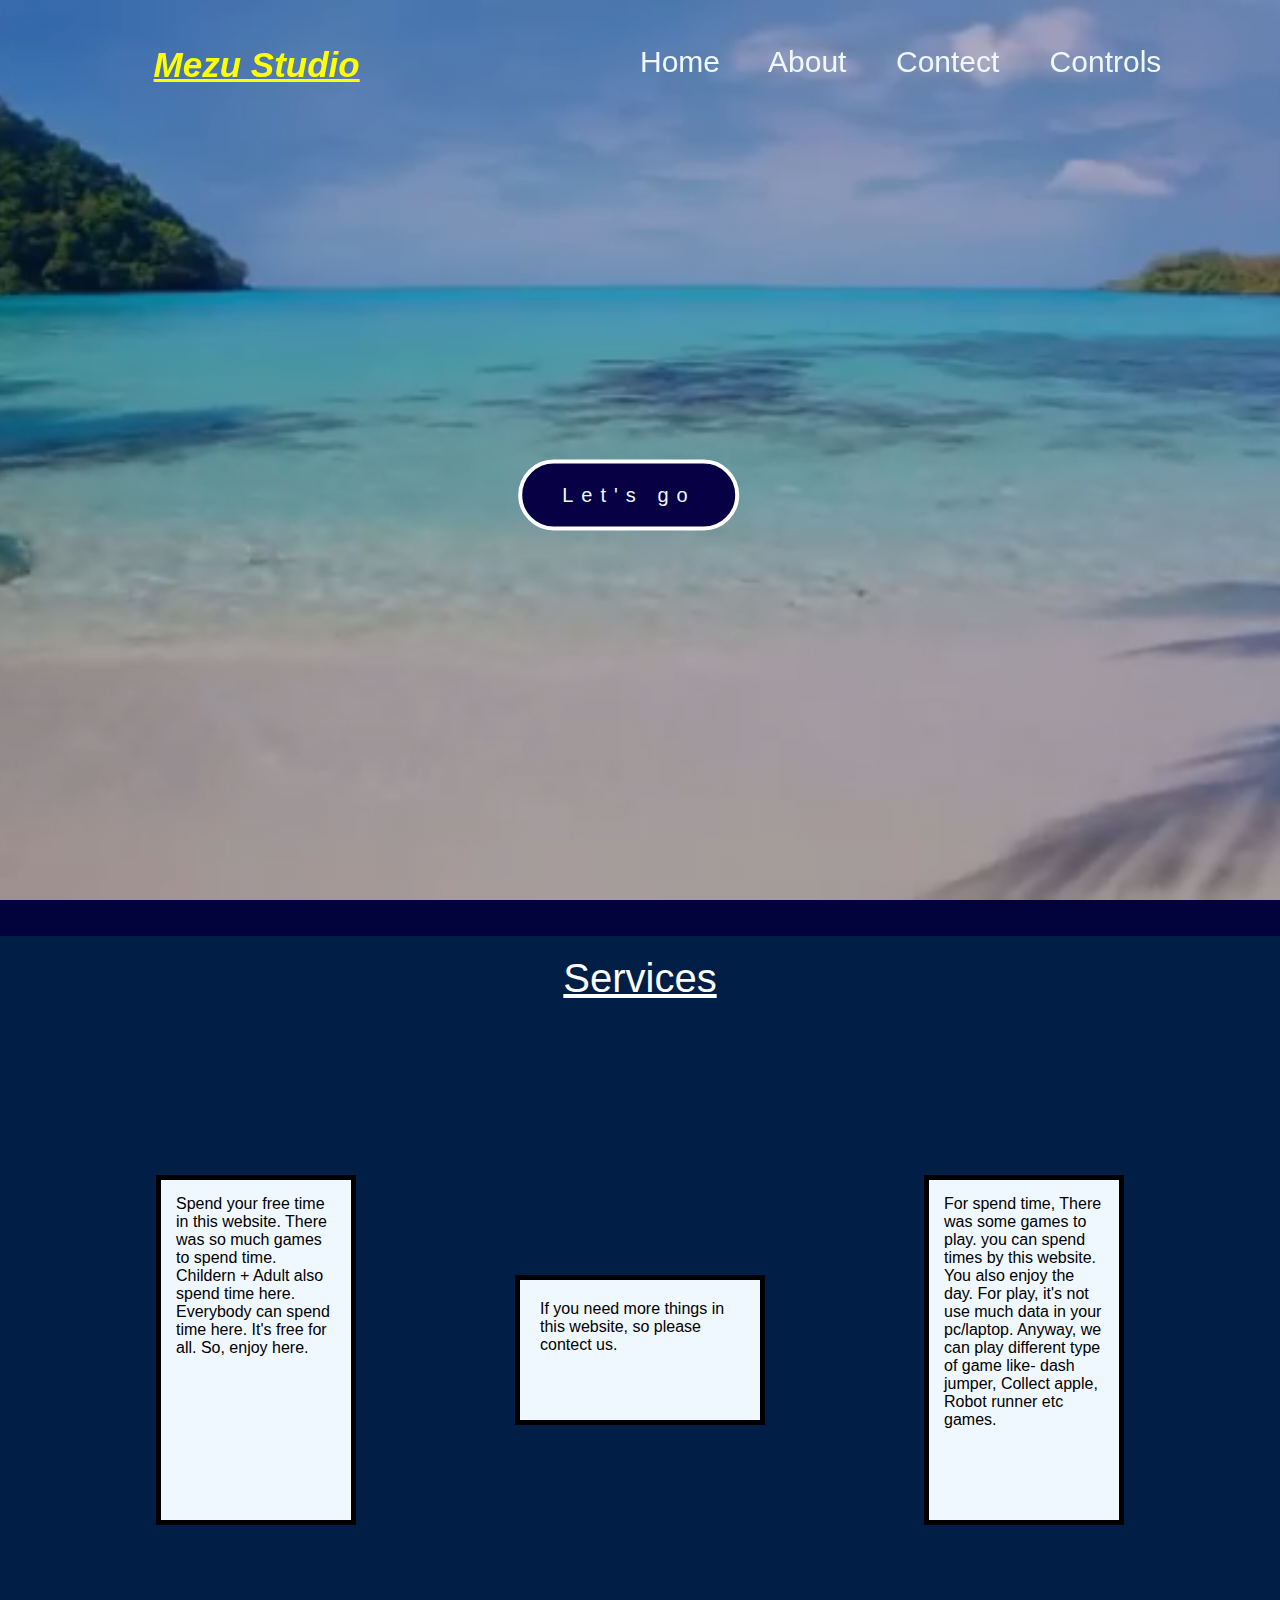
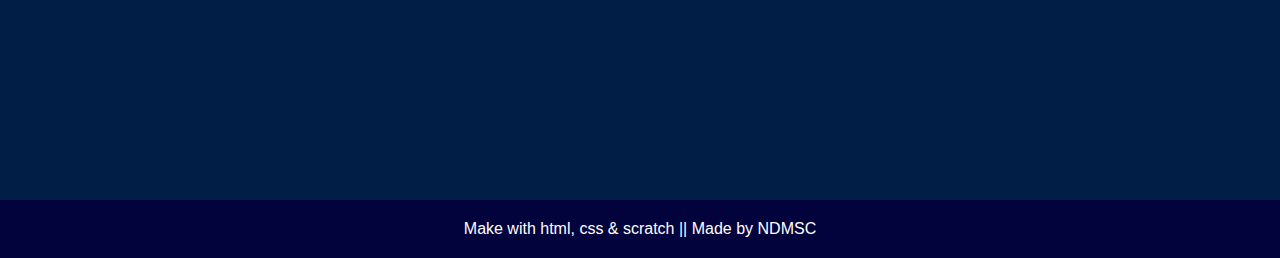
<file: index.html>
<!DOCTYPE html>
<html lang="en">
<head>
    <meta charset="UTF-8">
    <title>Mezu Studio</title>
    <link rel="stylesheet" href="index-css.css" >
</head>
<body>
    <section class="main">
        <video class="video" autoplay loop muted>
            <source type="video/mp4" src="beach.mp4">
        </video>
    </section>
    <font style=" position: absolute; top: 5%; left: 12%; font-size: 35px;  color: yellow;  "><b><u><i>Mezu Studio</i></u></b></font>

    <a href="index.html" class="top1" ><span>Home</span></a>
    <a href="about.html" class="top2" ><span>About</span></a>
    <a href="contect.html" class="top3" ><span>Contect</span></a>
    <a href="control.html" class="top4" ><span>Controls</span></a>

    <a href="main.html" class="let" style="--crl:#1e9bff"><span>Let's go</span></a>

    <div class="end1">
[base64]
    </div>

    <font class="service"><u>Services</u></font>
    
    <div class="s1">
        Spend your free time 
        in this website. There
        was so much games to
        spend time. Childern +
        Adult also spend time
        here. Everybody can
        spend time here. It's
        free for all. So, enjoy 
        here.

    </div>

    <div class="s3">
        
        If you need more things
        in this website, so please
        contect us.
    </div>

    <div class="s2">
        For spend time, There
        was some games to play.
        you can spend times by 
        this website. You also 
        enjoy the day. For play,
        it's not use much data 
        in your pc/laptop. Anyway, 
        we can play different type 
        of game like- dash jumper,
        Collect apple, Robot runner
        etc games.
    </div>

    <div class="end2">
        <font>Make with html, css & scratch || Made by NDMSC</font>
    </div>

    

</body>
</html>
</file>
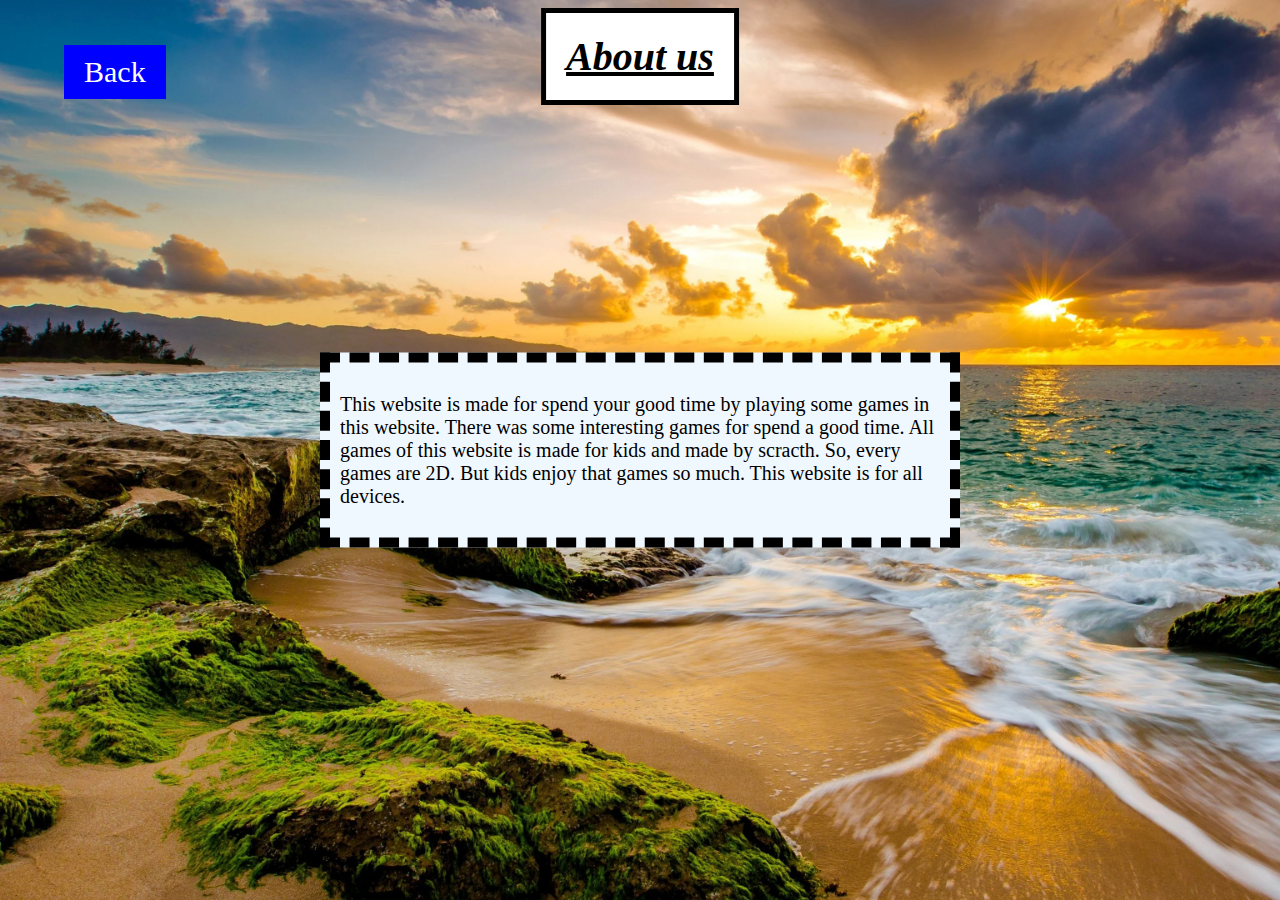
<file: about.html>
<!DOCTYPE html>
<html lang="en">
<head>
    <meta charset="UTF-8">
    <title>About us</title>
    <link rel="stylesheet" href="about.css">
</head>
<body>
    <div class="title">
        <u><b><i>About us</i></b></u>
    </div>

    <div class="tell">
        <p>
            This website is made for spend your good time by playing some games in this website. There was some interesting games
            for spend a good time. All games of this website is made for kids and made by scracth. So, every games are 2D. But 
            kids enjoy that games so much. This website is for all devices.
        </p>
    </div>

    
        <a href="index.html" class="back">Back</a>
    
</body>
</html>
</file>
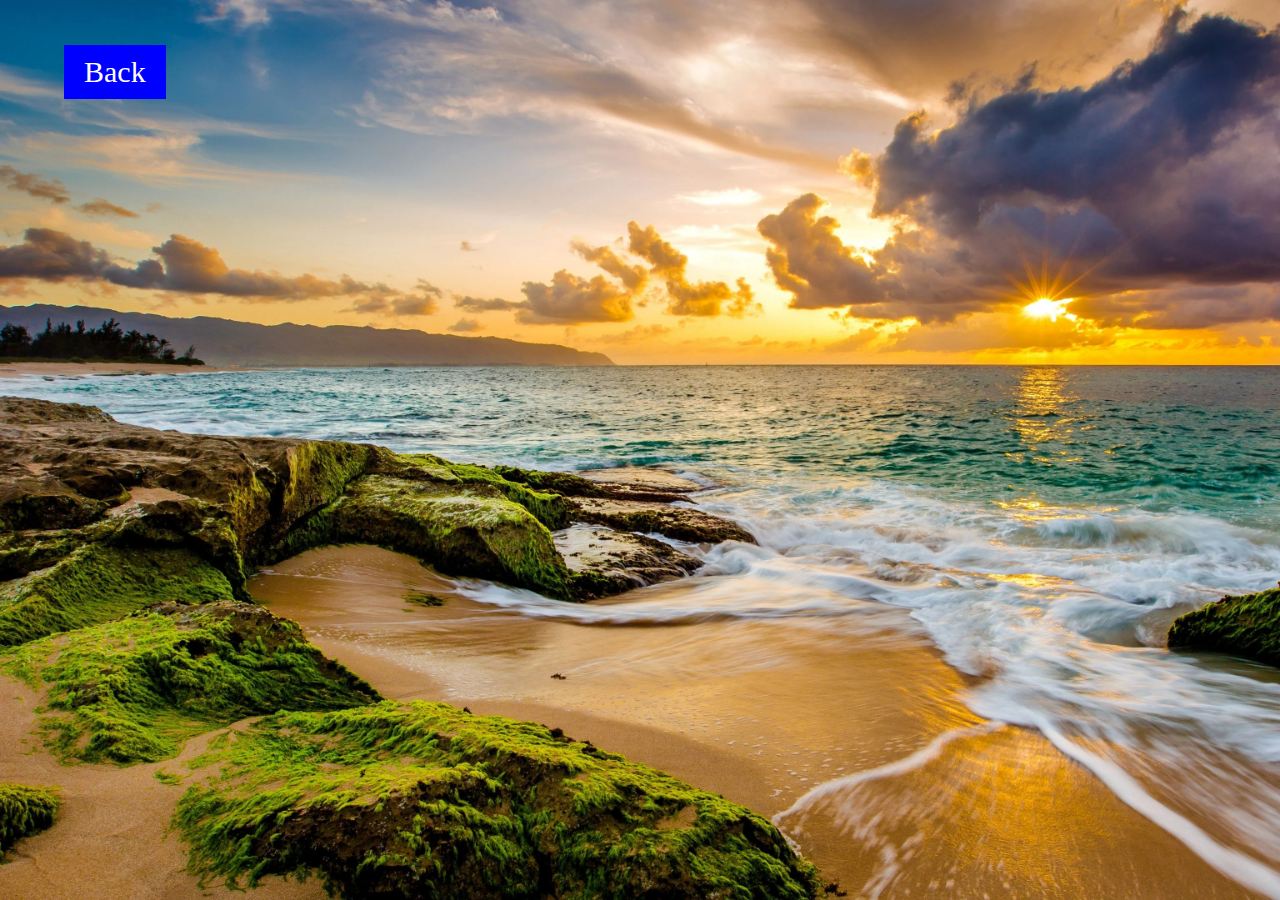
<file: contect.html>
<!DOCTYPE html>
<html lang="en">
<head>
    <meta charset="UTF-8">
    <title>Contect us</title>
    <link rel="stylesheet" href="contect.css">
</head>
<body>
    <!--0000
    <div class="title">
        <u><b><i>Contect Us</i></b></u>
    </div>
    <div class="yt">
        <img src="web-yt.jpeg" height="50px" width="100px">Channel Name: Mezu 3298 || Link: <a href="https://www.youtube.com/@Mezu3298" style="color: blue;">@Mezu3298</a>
    </div>

    <div class="mail">
        <img src="web-mail.jpeg" height="50px" width="60px">Gmail Address: mezu3298@gmail.com || Mail for help
    </div>
-->
    <a href="index.html" class="back">Back</a>
     
</body>
</html>
</file>
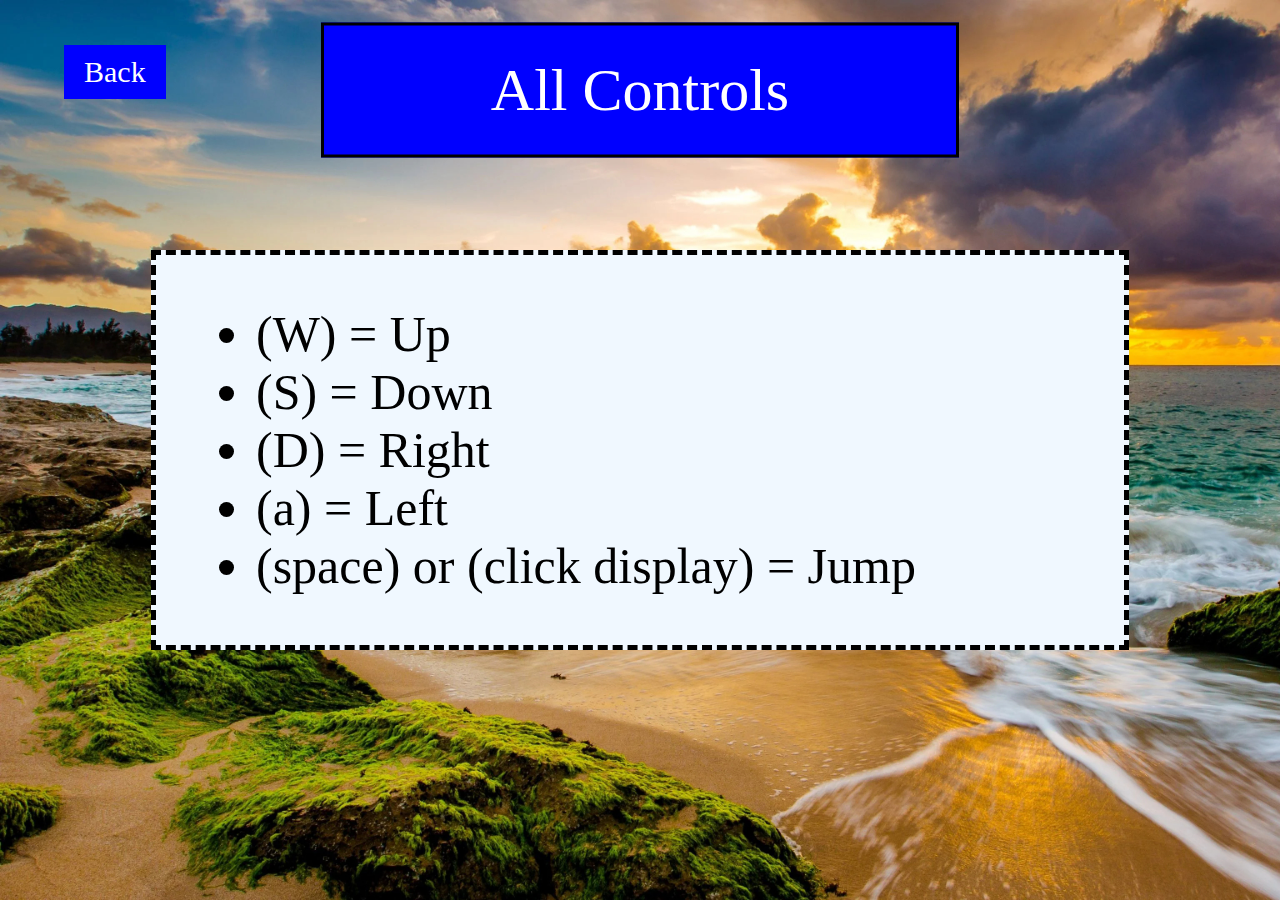
<file: control.html>
<!DOCTYPE html>
<html lang="en">
<head>
    <meta charset="UTF-8">
    <title>Controls</title>
    <link rel="stylesheet" href="control.css">
</head>
<body>
    <font class="h1">All Controls</font>
    <a href="index.html" class="back">Back</a>
    <div class="control">
        <li>(W) = Up</li>
        <li>(S) = Down</li>
        <li>(D) = Right</li>
        <li>(a) = Left</li>
        <li>(space) or (click display) = Jump</li>
    </div>
</body>
</html>
</file>
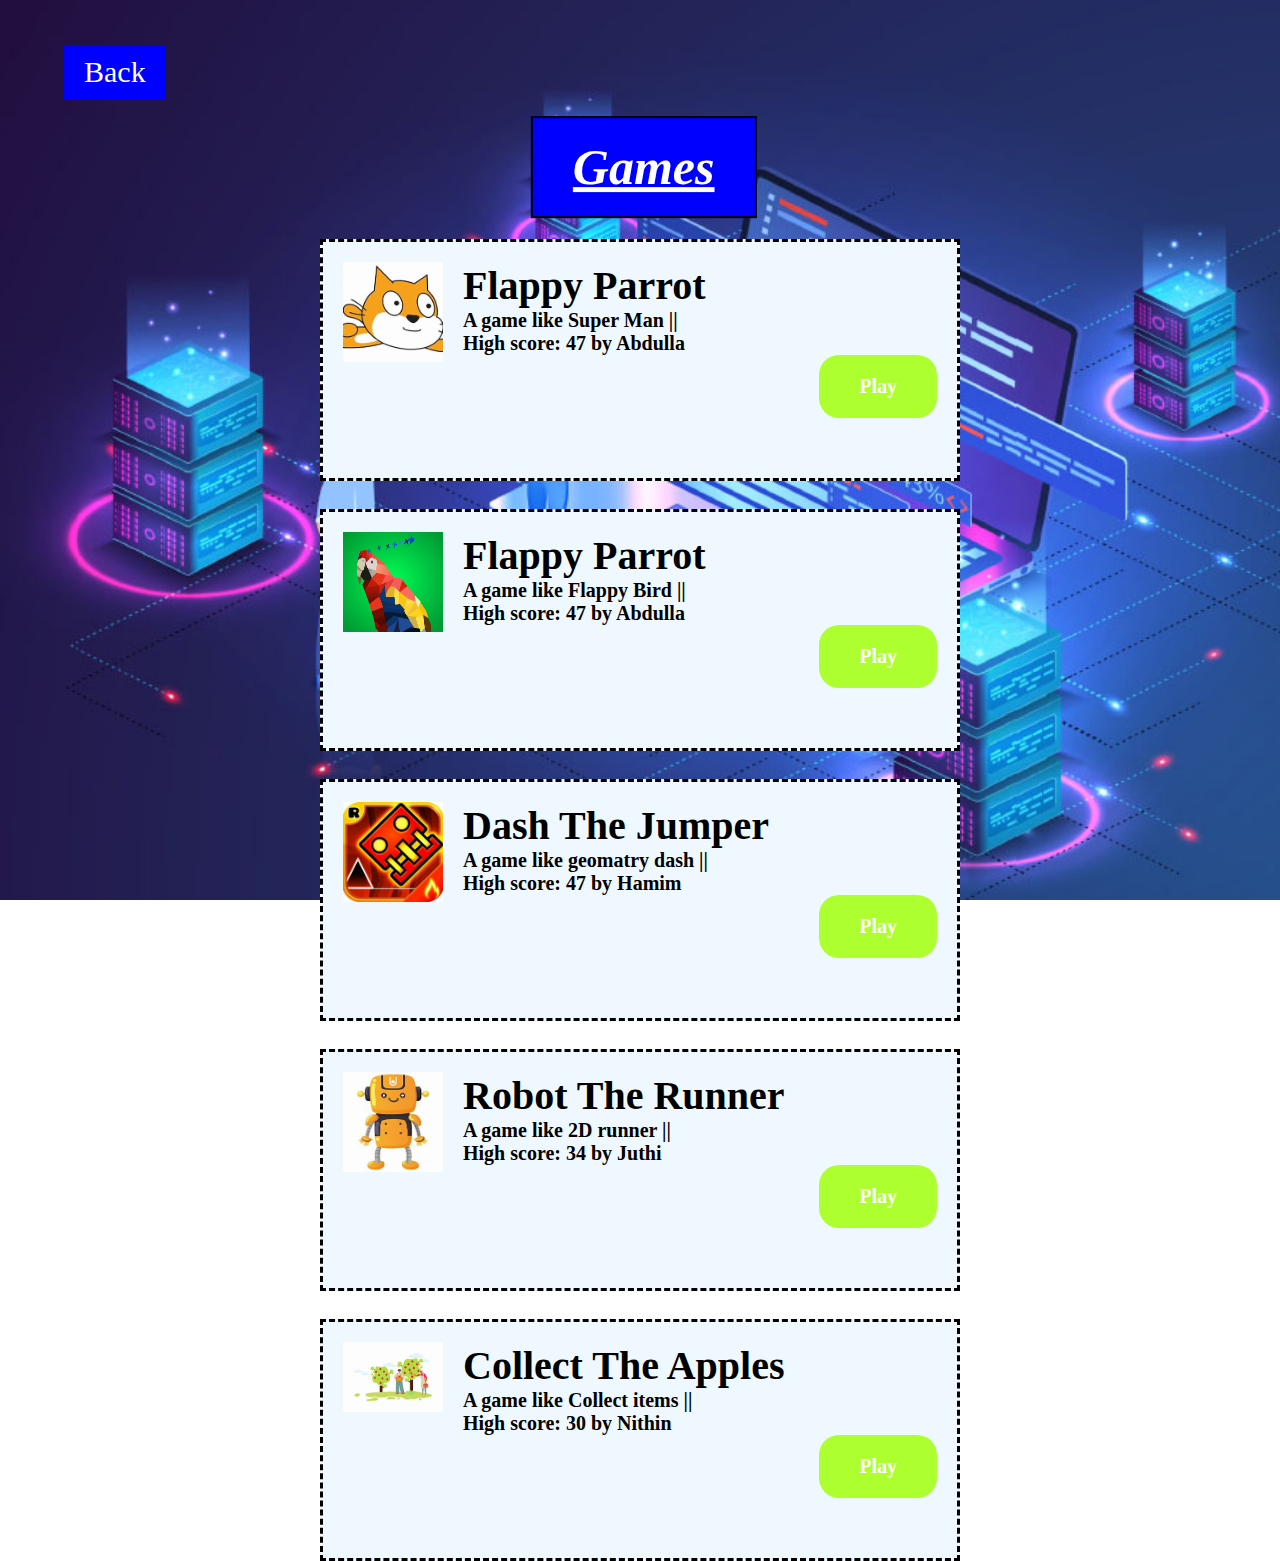
<file: main.html>
<!DOCTYPE html>
<html lang="en">
<head>
    <meta charset="UTF-8">
    <title>Mezu Studio</title>
    <link rel="stylesheet" href="main.css">
</head>
<body>
    <a href="index.html" class="back">Back</a>
    <div class="title">
        <u><b><i>Games</i></u>
    </div>
    <div class="flying-cat">
        <img src="flying cat.jpeg" height="100px" width="100px" style="float: left;"><font style="font-size: 40px; float: left; margin-left: 20px;">Flappy Parrot</font>
        <font style="float: left; margin-left: 20px; margin-right: 100px;">A game like Super Man ||<br>
        High score: 47 by Abdulla</font><br>
        <a href="Flying Cat.html" class="all-b">Play</a>
    </div>
    <div class="flappy">
        <img src="parrot.png" height="100px" width="100px" style="float: left;"><font style="font-size: 40px; float: left; margin-left: 20px;">Flappy Parrot</font>
        <font style="float: left; margin-left: 20px; margin-right: 100px;">A game like Flappy Bird ||<br>
        High score: 47 by Abdulla</font><br>
        <a href="Flappy Parrot.html" class="all-b">Play</a>
    </div>
    <div class="dash-jumper">
        <img src="dash.jpeg" height="100px" width="100px" style="float: left;"><font style="font-size: 40px; float: left; margin-left: 20px;">Dash The Jumper</font>
        <font style="float: left; margin-left: 20px; margin-right: 100px;">A game like geomatry dash ||<br>
        High score: 47 by Hamim</font><br>
        <a href="Dash Jumper v2.html" class="all-b">Play</a>
    </div>
    <div class="robot-runner">
        <img src="robot runner.jpeg" height="100px" width="100px" style="float: left;"><font style="font-size: 40px; float: left; margin-left: 20px;">Robot The Runner</font>
        <font style="float: left; margin-left: 20px; margin-right: 100px;">A game like 2D runner ||<br>
        High score: 34 by Juthi</font><br>
        <a href="Roboy Runner.html" class="all-b">Play</a>
    </div>
    <div class="collect-apple">
        <img src="apple.jpeg" height="70px" width="100px" style="float: left;"><font style="font-size: 40px; float: left; margin-left: 20px;">Collect The Apples</font>
        <font style="float: left; margin-left: 20px; margin-right: 100px;">A game like Collect items ||<br>
        High score: 30 by Nithin</font><br>
        <a href="Collect Apples.html" class="all-b">Play</a>
    </div>
</body>
</html>
</file>
<file: index-css.css>
*{
    padding: 0;
    margin: 0;
    box-sizing: border-box;
    font-family: 'poppins', sans-serif;
}
.main{
    width: 100%;
    height: 100vh;
    background-image: linear-gradient(rgba(12, 3, 51, 0.3), rgba(12, 3, 51, 0.3));
    position: relative;
    padding: 0 5%;
    display: flex;
    align-items: center;
    justify-content: center;
    overflow: hidden;
    
}
.video{
    position: absolute;
    top: 0;
    left: 0;
    width: 100%;
    height: 100vh;
    object-fit: cover;
    pointer-events: none;
    z-index: -4;

}
.top1{
    text-decoration: none;
    position: absolute;
    font-size: 30px;
    font-style: Elephent;
    top: 5%;
    left: 50%;
    color: aliceblue;
    transition: 0.25s;

}
.top1:hover{
    color: var(--crl);
    box-shadow: 0 0 45px var(--crl);
}
.top2{
    text-decoration: none;
    position: absolute;
    font-size: 30px;
    font-style: Elephent;
    top: 5%;
    left: 60%;
    color: aliceblue;
    transition: 0.25s;

}
.top2:hover{
    color: var(--crl);
    box-shadow: 0 0 45px var(--crl);
}
.top3{
    text-decoration: none;
    position: absolute;
    font-size: 30px;
    font-style: Elephent;
    top: 5%;
    left: 70%;
    color: aliceblue;
    transition: 0.25s;

}
.top3:hover{
    color: var(--crl);
    box-shadow: 0 0 45px var(--crl);
}
.top4{
    text-decoration: none;
    position: absolute;
    font-size: 30px;
    font-style: Elephent;
    top: 5%;
    left: 82%;
    color: aliceblue;
    transition: 0.25s;

}
.top4:hover{
    color: var(--crl);
    box-shadow: 0 0 45px var(--crl);
}
.let{
    position: absolute;
    font-size: 20px;
    text-decoration: none;
    color: aliceblue;
    background-color: rgb(8, 0, 68);
    padding: 20px 40px;
    border: 4px solid rgb(255, 255, 255);
    top: 55%;
    left: 50%;
    transform: translate(-55%, -50%);
    border-radius: 80px;
    letter-spacing: 0.4em;
    transition: 0.5s;
}
.let:hover{
    background: var(--crl);
    box-shadow: 0 0 45px var(--crl);
    letter-spacing: 0.6em;
}
body{
    background-color: rgb(0, 30, 70);
    font-family: sans-serif;


}
.service{
    font-size: 40px;
    position: absolute;
    left: 50%;
    transform: translate(-50%);
    color: white;
    margin-top: 20px;
}
.s1{
    border-width: 5px;
    border-color: rgb(0, 0, 0);
    border-style: solid ;
    background-color: aliceblue;
    padding: 15px;
    height: 350px;
    width: 200px;
    font-family: Arial, Helvetica, sans-serif;
    float: left;
    position: absolute;
    top: 150%;
    left: 20%;
    transform: translate(-50%, -50%);
    transition: 0.5s;
}
.s1:hover{
    background-color: rgb(180, 180, 180);
    letter-spacing: 0.1em;
}
.s2{
    border-width: 5px;
    border-color: rgb(0, 0, 0);
    border-style: solid ;
    background-color: aliceblue;
    padding: 15px;
    height: 350px;
    width: 200px;
    font-family: Arial, Helvetica, sans-serif;
    float: right;
    position: absolute;
    top: 150%;
    left: 80%;
    transform: translate(-50%, -50%);
    transition: 0.5s;

}
.s2:hover{
    background-color: rgb(180, 180, 180);
    letter-spacing: 0.1em;
}
.s3{
    border-width: 5px;
    border-color: rgb(0, 0, 0);
    border-style: solid ;
    background-color: aliceblue;
    padding: 20px;
    height: 150px;
    width: 250px;
    font-family: Arial, Helvetica, sans-serif;
    float: left;
    position: absolute;
    top: 150%;
    left: 50%;
    transform: translate(-50%, -50%);
    transition: 0.5s;

}
.s3:hover{
    background-color: rgb(180, 180, 180);
    letter-spacing: 0.1em;
}
.end2{
    background-color: rgb(2, 2, 60);
    position: absolute;
    top: 200%;
    text-align: center;
    width: 100%;
    padding: 20px;
    color: white;
}
.end1{
    background-color: rgb(2,2,60);
    color: rgb(2,2,60)
}
</file>
<file: about.css>
body{
    background: url(webb.jpg);
    background-size: cover;
    background-attachment: fixed;
}
.title{
    font-size: 40px;
    background-color: white;
    padding: 20px;
    position: absolute;
    left: 50%;
    transform: translate(-50%);
    border: 5px solid black;
}
.tell{
    font-size: 20px;
    background-color: aliceblue;
    padding: 10px;
    border: 10px dashed black;
    position: absolute;
    top: 50%;
    left: 50%;
    transform: translate(-50%, -50%);
    
}
.back{
    text-decoration: none;
    position: absolute;
    font-size: 30px;
    font-style: Elephent;
    top: 5%;
    left: 5%;
    color: rgb(255, 255, 255);
    transition: 0.25s;
    background-color: blue;
    padding: 10px 20px;
}
.back:hover{
    color: black;
    background-color: darkgray;
    
}
</file>
<file: contect.css>
body{
    background: url(webb.jpg);
    background-size: cover;
    background-attachment: fixed;
}
.title{
    font-size: 40px;
    background-color: white;
    padding: 20px;
    position: absolute;
    left: 50%;
    transform: translate(-50%);
    border: 5px solid black;
}
.yt{
    background-color: white;
    position: absolute;
    top: 60%;
    left: 50%;
    padding: 10px;
    border: 10px solid black;
    font-size: 20px;
    transform: translate(-50%, -50%);

}
.mail{
    background-color: white;
    position: absolute;
    top: 40%;
    left: 50%;
    padding: 10px;
    border: 10px solid black;
    font-size: 20px;
    transform: translate(-50%, -50%);
}
.back{
    text-decoration: none;
    position: absolute;
    font-size: 30px;
    font-style: Elephent;
    top: 5%;
    left: 5%;
    color: rgb(255, 255, 255);
    transition: 0.25s;
    background-color: blue;
    padding: 10px 20px;
}
.back:hover{
    color: black;
    background-color: darkgray;
    
}
</file>
<file: control.css>
body{
    background: url(webb.jpg);
    background-size: cover;
    background-attachment: fixed;
}
.h1{
    text-align: center;
    background-color: blue;
    padding: 30px 60px;
    border: 3px solid black;
    font-size: 60px;
    color: white;
    width: 40%;
    position: absolute;
    top: 10%;
    left: 50%;
    transform: translate(-50%, -50%);
}
.control{
    background-color: aliceblue;
    width: 60%;
    border: 5px dashed black;
    position: absolute;
    top: 50%;
    left: 50%;
    transform: translate(-50%, -50%);
    padding: 50px 100px ;
    font-size: 50px;
    
}
.back{
    text-decoration: none;
    position: absolute;
    font-size: 30px;
    font-style: Elephent;
    top: 5%;
    left: 5%;
    color: rgb(255, 255, 255);
    transition: 0.25s;
    background-color: blue;
    padding: 10px 20px;
}
.back:hover{
    color: black;
    background-color: darkgray;
    
}
</file>
<file: main.css>
body{
    background: url(gamezone-ui.jpg);
    background-size: cover;
    background-attachment: fixed;
}
.back{
    text-decoration: none;
    position: absolute;
    font-size: 30px;
    font-style: Elephent;
    top: 5%;
    left: 5%;
    color: rgb(255, 255, 255);
    transition: 0.25s;
    background-color: blue;
    padding: 10px 20px;
}
.back:hover{
    color: black;
    background-color: darkgray;
    
}
.title{
    font-size: 50px;
    position: absolute;
    top: 18%;
    left: 45%;
    transform: translate(-20%, -45%);
    background-color: blue;
    color: white;
    padding: 20px 40px;
    border: 2px solid black          ;
}
.dash-jumper{
    font-size: 20px;
    background-color: aliceblue;
    padding: 20px;
    border: 3px dashed black;
    position: absolute;
    top: 100%;
    left: 50%;
    transform: translate(-50%, -50%);

}
.all-b{
    background-color: greenyellow;
    padding: 20px 40px;
    border-radius: 20px;
    text-decoration: none;
    color: white;
    margin-left: 60px;
    float: right;
    margin-bottom: 40px;
}
.all-b:hover{
    background-color: rgb(130, 216, 0);
    color: gray;
}
.robot-runner{
    font-size: 20px;
    background-color: aliceblue;
    padding: 20px;
    border: 3px dashed black;
    position: absolute;
    top: 130%;
    left: 50%;
    transform: translate(-50%, -50%);
}
.collect-apple{
    font-size: 20px;
    background-color: aliceblue;
    padding: 20px;
    border: 3px dashed black;
    position: absolute;
    top: 160%;
    left: 50%;
    transform: translate(-50%, -50%);
}
.flying-cat{
    font-size: 20px;
    background-color: aliceblue;
    padding: 20px;
    border: 3px dashed black;
    position: absolute;
    top: 40%;
    left: 50%;
    transform: translate(-50%, -50%);
}
.flappy{
    font-size: 20px;
    background-color: aliceblue;
    padding: 20px;
    border: 3px dashed black;
    position: absolute;
    top: 70%;
    left: 50%;
    transform: translate(-50%, -50%);
}
</file>
